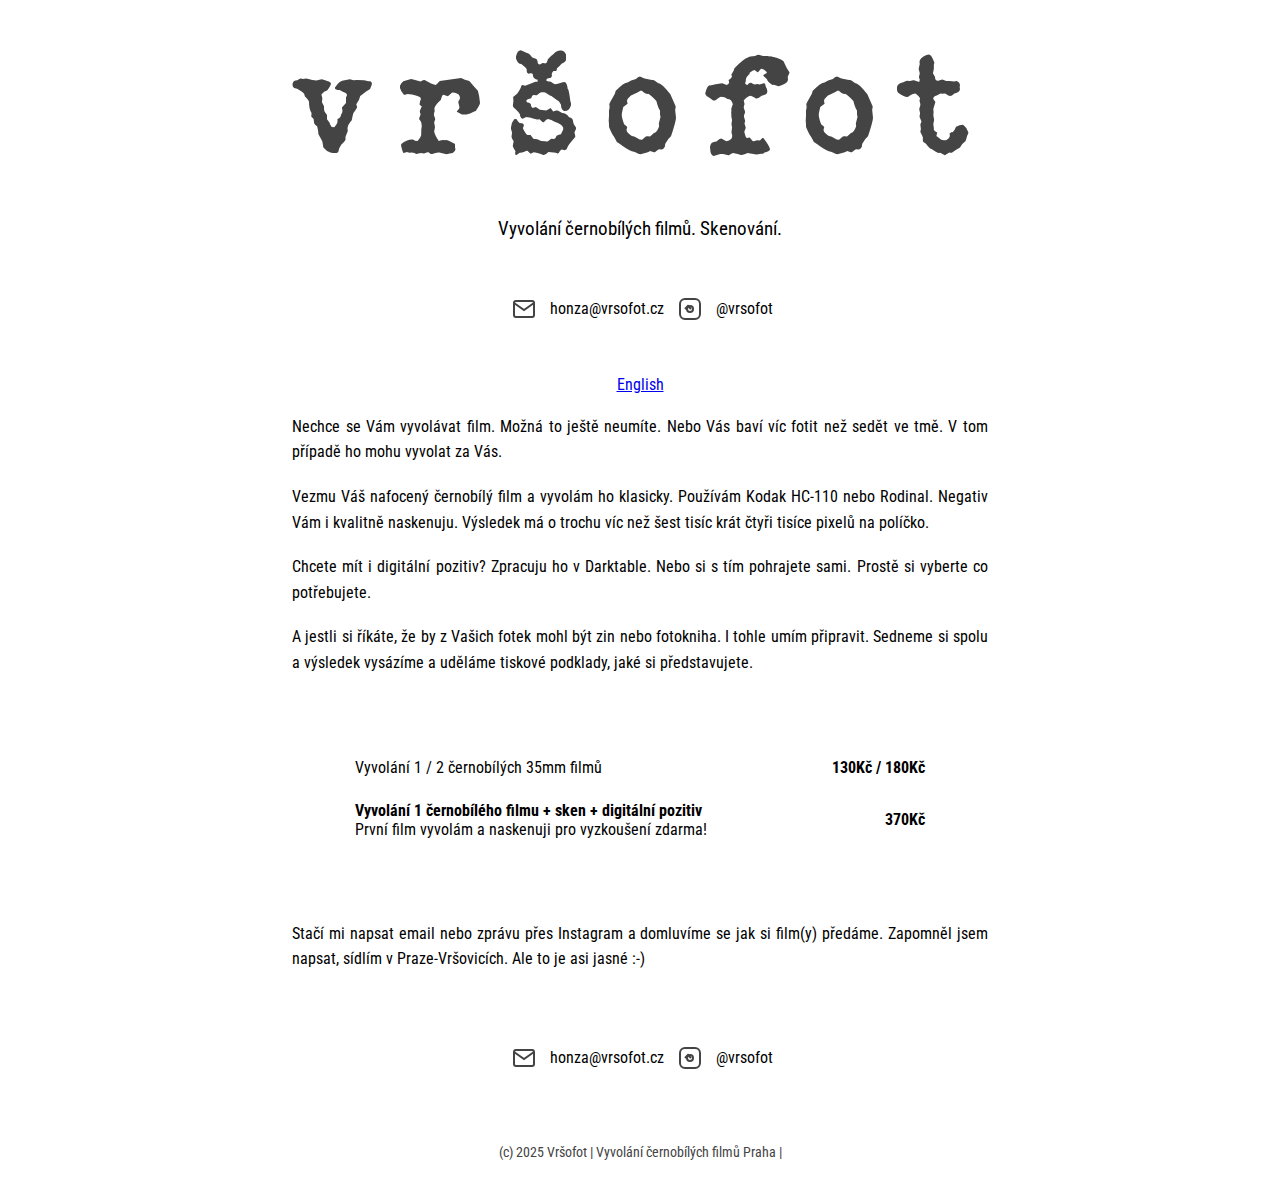
<file: index.html>
<!DOCTYPE html><html lang="cs">
<head>
    <meta charset="UTF-8">
    <meta name="viewport" content="width=device-width, initial-scale=1.0">
    <title>Vršofot | Vyvolání a skenování černobílých filmů v Praze</title>
    <meta name="description" content="Vršofot. Klasické vyvolání černobílých filmů v Praze-Vršovicích. Ruční zpracování, naskenování negativů, digitalizace. honza@vrsofot.cz">
    <meta name="keywords" content="vyvolání filmů, černobílé filmy Praha, analogová fotografie, vyvolání negativů, naskenování filmů, Vršovice, fotolaboratoř">
    <meta name="author" content="Vršofot">
    <meta name="robots" content="index, follow">
    <link rel="stylesheet" href="style.css">
    <link href="https://fonts.googleapis.com/css?family=Roboto+Condensed:400,700&display=swap" rel="stylesheet">

     <!-- OPEN GRAPH TAGY PRO SOCIÁLNÍ SÍTĚ -->
    <meta property="og:type" content="business.business">
    <meta property="og:title" content="Vršofot - vyvolání černobílých filmů Praha">
    <meta property="og:description" content="Specializuji se na vyvolání černobílých filmů v Praze. Klasické postupy, kvalitní naskenování a digitalizace.">
    <meta property="og:url" content="https://vrsofot.cz">
    <meta property="og:site_name" content="Vršofot">
    <meta property="og:locale" content="cs_CZ">   

    <script type="application/ld+json">
    {
        "@context": "https://schema.org",
        "@type": "LocalBusiness",
        "name": "Vršofot",
        "description": "Vyvolání černobílých filmů a analogové fotografické služby",
        "url": "https://vrsofot.cz",
        "email": "honza@vrsofot.cz",
        "inLanguage": "cs",
        "address": {
            "@type": "PostalAddress",
            "addressLocality": "Praha-Vršovice", 
            "addressRegion": "Praha",
            "addressCountry": "CZ"
        },
        "geo": {
            "@type": "GeoCoordinates",
            "latitude": "50.0676",
            "longitude": "14.4538"
        },
        "serviceType": "Fotografické služby",
        "areaServed": {
            "@type": "City",
            "name": "Praha"
        },
        "hasOfferCatalog": {
            "@type": "OfferCatalog",
            "name": "Fotografické služby",
            "itemListElement": [
                {
                    "@type": "Offer",
                    "itemOffered": {
                        "@type": "Service",
                        "name": "Vyvolání černobílých filmů",
                        "description": "Vyvolání 35mm a středoformátových černobílých filmů"
                    }
                },
                {
                    "@type": "Offer", 
                    "itemOffered": {
                        "@type": "Service",
                        "name": "Naskenování negativů",
                        "description": "Vysoké rozlišení 6000x4000 pixelů na políčko"
                    }
                }
            ]
        },
        "sameAs": [
            "https://www.instagram.com/vrsofot"
        ]
    }
    </script>
    
</head>
<body>
    <div class="container">
        <header>
            <h1 class="main-title">vršofot</h1>
        </header>

        <div class="subtitle-section">
            <p class="subtitle-text">Vyvolání černobílých filmů. Skenování.</p>
        </div>
        <div class="contact-section">
                <div class="contact-item">
                    <div class="contact-icon">
                        <svg width="24" height="24" viewBox="0 0 24 24" fill="none" xmlns="http://www.w3.org/2000/svg">
                            <path d="M4 4h16c1.1 0 2 .9 2 2v12c0 1.1-.9 2-2 2H4c-1.1 0-2-.9-2-2V6c0-1.1.9-2 2-2z" stroke="#444" stroke-width="2" fill="none"></path>
                            <polyline points="22,6 12,13 2,6" stroke="#444" stroke-width="2" fill="none"></polyline>
                        </svg>
                    </div>
                    <a href="mailto:honza@vrsofot.cz" class="contact-link">honza@vrsofot.cz</a>
                
                    <div class="contact-icon">
                        <svg width="24" height="24" viewBox="0 0 24 24" fill="none" xmlns="http://www.w3.org/2000/svg">
                            <rect x="2" y="2" width="20" height="20" rx="5" ry="5" stroke="#444" stroke-width="2" fill="none"></rect>
                            <path d="m7 12 3-3 3 3" stroke="#444" stroke-width="2" fill="none"></path>
                            <circle cx="12" cy="12" r="3" stroke="#444" stroke-width="2" fill="none"></circle>
                            <path d="m17.5 6.5h.01" stroke="#444" stroke-width="2" fill="none"></path>
                        </svg>
                    </div>
                    <a href="https://instagram.com/vrsofot" target="_blank" class="contact-link">@vrsofot</a>
                </div>
            </div>

        <main>
            <div class="language-switcher">
                <a href="index-en.html" class="lang-btn">English</a>
            </div>
            <!--<img src="4x4-poster-small.jpeg" alt="4x4 v předhajzlí" class="main-image"> -->
            <div class="content-section">
                
                <p class="content-text">Nechce se Vám vyvolávat film. Možná to ještě neumíte. Nebo Vás baví víc fotit než sedět ve tmě. V tom případě ho mohu vyvolat za Vás.</p>
                &nbsp;&nbsp;
                <p class="content-text">Vezmu Váš nafocený černobílý film a vyvolám ho klasicky. Používám Kodak HC‑110 nebo Rodinal. Negativ Vám i kvalitně naskenuju. Výsledek má o trochu víc než šest tisíc krát čtyři tisíce pixelů na políčko. </p>
                &nbsp;&nbsp;
                <p class="content-text">Chcete mít i digitální pozitiv? Zpracuju ho v Darktable. Nebo si s tím pohrajete sami. Prostě si vyberte co potřebujete.</p>
                &nbsp;&nbsp;
                <p class="content-text">A jestli si říkáte, že by z Vašich fotek mohl být zin nebo fotokniha. I tohle umím připravit. Sedneme si spolu a výsledek vysázíme a uděláme tiskové podklady, jaké si představujete.</p>
            </div>

            <div class="price-table-section">
                <table class="price-table">
                    <tbody>
                    <tr>
                        <td>Vyvolání 1 / 2 černobílých 35mm filmů</td>
                        <td>130Kč / 180Kč</td>
                    </tr>
                    <tr>
                        <td><b>Vyvolání 1 černobílého filmu + sken + digitální pozitiv</b><br /> 
                            První film vyvolám a naskenuji pro vyzkoušení zdarma!</td>
                        <td>370Kč</td>
                    </tr>
<!--                    <tr>
                        <td></td>
                        <td>&nbsp;</td>
                    </tr>    
                    <tr>
                        <td>Ruční vyvolání 1 / 2 černobílých 35mm filmů</td>
                        <td>130Kč / 180Kč</td>
                    </tr>
                    <tr>
                        <td>Naskenování 35mm negativu + digitální contact-sheet</td>
                        <td>100Kč</td>
                    </tr>
                    <tr>
                        <td>Převod políčka digitálního negativu do pozitivu</td>
                        <td>10Kč</td>
                    </tr>
-->
                </tbody></table>
            </div>

            <div class="content-section">
                <p class="content-text">
Stačí mi napsat <a href="mailto:honza@vrsofot.cz" class="contact-link">email</a> nebo <a href="https://instagram.com/vrsofot" target="_blank" class="contact-link">zprávu přes Instagram</a> a domluvíme se jak si film(y) předáme. Zapomněl jsem napsat, sídlím v Praze-Vršovicích. Ale to je asi jasné :-)</p>
            </div>

            <!--
            <div class="content-section">
                <p class="content-text"><em>Jaké filmy vyvolávám?</em><br />
                Vyvolat můžu jakýkoliv běžný černobílý film, ať už je od Kodaku, Ilfordu nebo třeba Fomy. Problém není ani push/pull. Dlouho prošlé filmy vyvolám také, ale bez jakékoliv záruky, že z toho něco bude. Jediné černobílé filmy které nevyvolávám jsou Ilford XP2 a jemu podobné (C41 proces).</p>
                &nbsp;&nbsp;
                <p class="content-text"><em>Jak dlouho trvá vyvolání?</em><br />
                Váš film vyvolám a naskenuji většinou do 24 hodin od předání.</p>
                &nbsp;&nbsp;
                <p class="content-text"><em>Jak probíhá předání filmů?</em><br />
                Film si předáme nejlépe osobně, ideálně na Praze 10. Možné je to ale i jinde v Praze. Nebo mi můžete film zaslat třeba přes Zásilkovnu.</p>
                &nbsp;&nbsp;
                <p class="content-text"><em>Pracuji i s barevnými filmy?</em><br />
                Barevné filmy je jednodušší vyvolat strojově. Vyvolávat je ručně je zbytečná komplikace a proto to nedělám.</p>
            </div>
            -->
            
        
         <div class="contact-section">
                <div class="contact-item">
                    <div class="contact-icon">
                        <svg width="24" height="24" viewBox="0 0 24 24" fill="none" xmlns="http://www.w3.org/2000/svg">
                            <path d="M4 4h16c1.1 0 2 .9 2 2v12c0 1.1-.9 2-2 2H4c-1.1 0-2-.9-2-2V6c0-1.1.9-2 2-2z" stroke="#444" stroke-width="2" fill="none"></path>
                            <polyline points="22,6 12,13 2,6" stroke="#444" stroke-width="2" fill="none"></polyline>
                        </svg>
                    </div>
                    <a href="mailto:honza@vrsofot.cz" class="contact-link">honza@vrsofot.cz</a>
                
                    <div class="contact-icon">
                        <svg width="24" height="24" viewBox="0 0 24 24" fill="none" xmlns="http://www.w3.org/2000/svg">
                            <rect x="2" y="2" width="20" height="20" rx="5" ry="5" stroke="#444" stroke-width="2" fill="none"></rect>
                            <path d="m7 12 3-3 3 3" stroke="#444" stroke-width="2" fill="none"></path>
                            <circle cx="12" cy="12" r="3" stroke="#444" stroke-width="2" fill="none"></circle>
                            <path d="m17.5 6.5h.01" stroke="#444" stroke-width="2" fill="none"></path>
                        </svg>
                    </div>
                    <a href="https://instagram.com/vrsofot" target="_blank" class="contact-link">@vrsofot</a>
                </div>
            </div>
        </main>
        <footer>
            <p class="copyright">(c) 2025 Vršofot | Vyvolání černobílých filmů Praha |</p>
        </footer>
    </div>

</body></html>
</file>
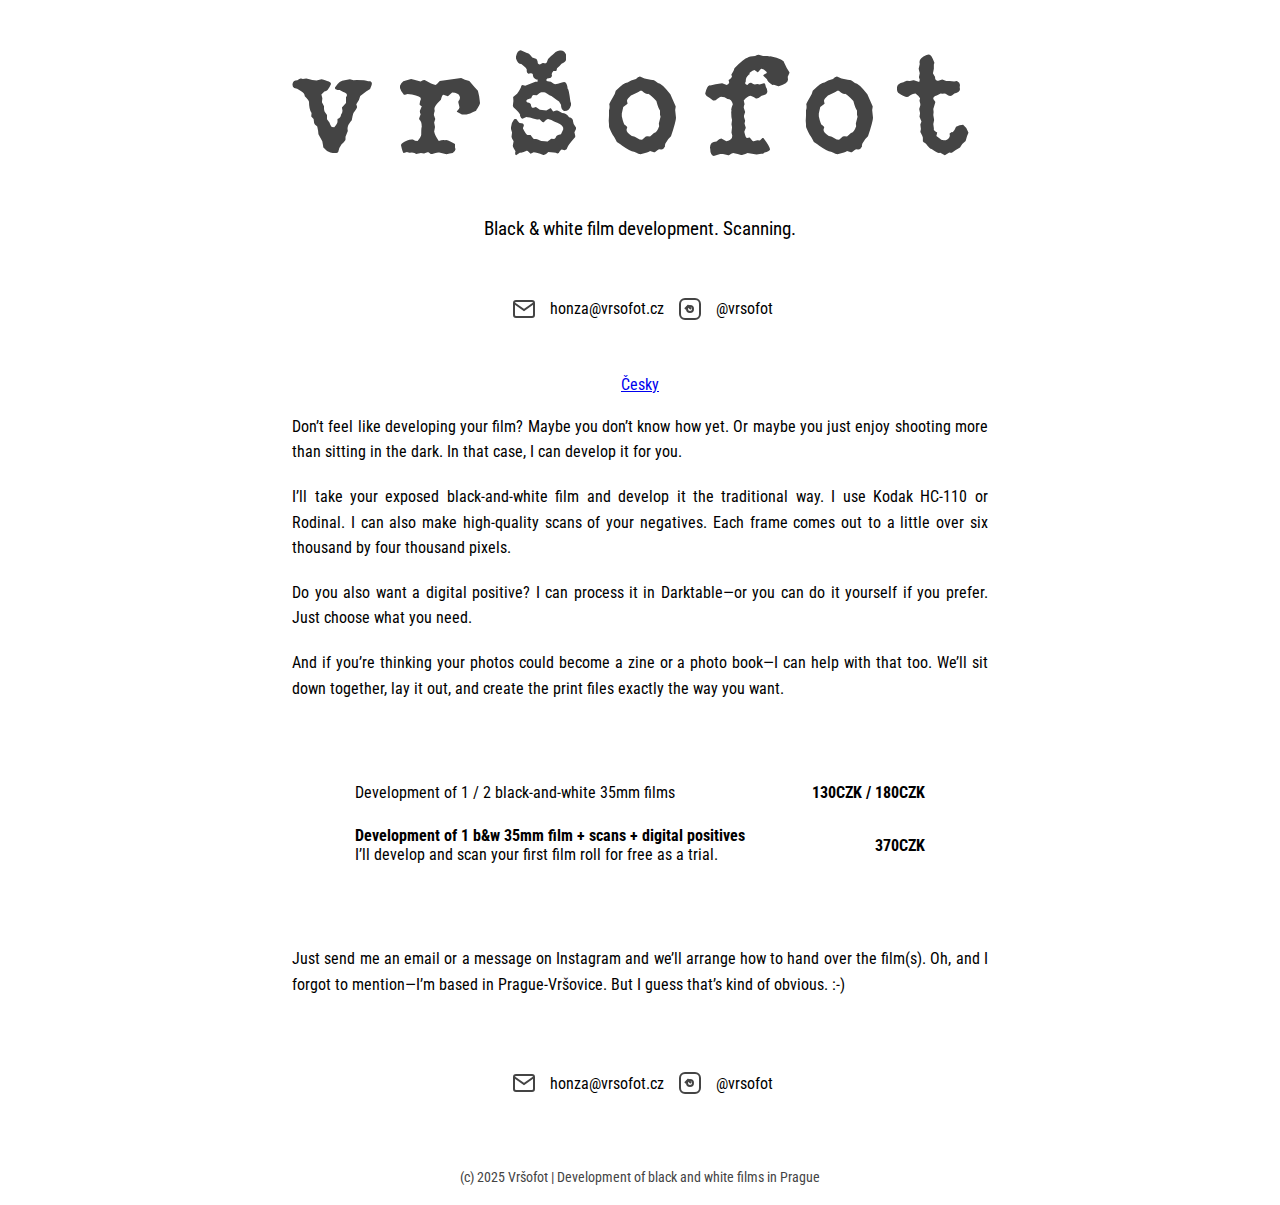
<file: index-en.html>
<!DOCTYPE html><html lang="cs">
<head>
    <meta charset="UTF-8">
    <meta name="viewport" content="width=device-width, initial-scale=1.0">
    <title>Vršofot | Developed and scanned black and white films in Prague</title>
    <meta name="description" content="Vršofot. Classic development of black and white films in Prague-Vršovice. Hand processing, film scanning, digitization. honza@vrsofot.cz">
    <meta name="keywords" content="film development, black and white films Prague, analog photography, negative development, film scanning, Vršovice, photo lab">
    <meta name="author" content="Vršofot">
    <meta name="robots" content="index,follow">
    <link rel="stylesheet" href="style.css">
    <link href="https://fonts.googleapis.com/css?family=Roboto+Condensed:400,700&display=swap" rel="stylesheet">
    
    <!-- OPEN GRAPH TAGS FOR SOCIAL NETWORKS -->
    <meta property="og:type" content="business.business">
    <meta property="og:title" content="Vršofot - Development of Black and White Films Prague">
    <meta property="og:description" content="Specializing in development of black and white films in Prague. Classic processes, high-quality scanning and digitization.">
    <meta property="og:url" content="https://vrsofot.cz">
    <meta property="og:site_name" content="Vršofot">
    <meta property="og:locale" content="en_US">

    <script type="application/ld+json">
    {
        "@context": "https://schema.org",
        "@type": "LocalBusiness",
        "name": "Vršofot",
        "description": "Development of black and white films and analog photographic services",
        "url": "https://vrsofot.cz",
        "email": "honza@vrsofot.cz",
        "inLanguage": "en",
        "address": {
            "@type": "PostalAddress",
            "addressLocality": "Prague-Vršovice",
            "addressRegion": "Prague",
            "addressCountry": "CZ"
        },
        "geo": {
            "@type": "GeoCoordinates",
            "latitude": "50.0676",
            "longitude": "14.4538"
        },
        "serviceType": "Photographic services",
        "areaServed": {
            "@type": "City",
            "name": "Prague"
        },
        "hasOfferCatalog": {
            "@type": "OfferCatalog",
            "name": "Photographic services",
            "itemListElement": [
                {
                    "@type": "Offer",
                    "itemOffered": {
                        "@type": "Service",
                        "name": "Development of black and white films",
                        "description": "Development of 35mm and medium format black and white films"
                    }
                },
                {
                    "@type": "Offer", 
                    "itemOffered": {
                        "@type": "Service",
                        "name": "Negative scanning",
                        "description": "High resolution 6000x4000 pixels per frame"
                    }
                }
            ]
        },
        "sameAs": [
            "https://www.instagram.com/vrsofot"
        ]
    }
    </script>
</head>
<body>
    <div class="container">
        <header>
            <h1 class="main-title">vršofot</h1>
        </header>

        <div class="subtitle-section">
            <p class="subtitle-text">Black & white film development. Scanning.</p>
        </div>
        <div class="contact-section">
                <div class="contact-item">
                    <div class="contact-icon">
                        <svg width="24" height="24" viewBox="0 0 24 24" fill="none" xmlns="http://www.w3.org/2000/svg">
                            <path d="M4 4h16c1.1 0 2 .9 2 2v12c0 1.1-.9 2-2 2H4c-1.1 0-2-.9-2-2V6c0-1.1.9-2 2-2z" stroke="#444" stroke-width="2" fill="none"></path>
                            <polyline points="22,6 12,13 2,6" stroke="#444" stroke-width="2" fill="none"></polyline>
                        </svg>
                    </div>
                    <a href="mailto:honza@vrsofot.cz" class="contact-link">honza@vrsofot.cz</a>
                
                    <div class="contact-icon">
                        <svg width="24" height="24" viewBox="0 0 24 24" fill="none" xmlns="http://www.w3.org/2000/svg">
                            <rect x="2" y="2" width="20" height="20" rx="5" ry="5" stroke="#444" stroke-width="2" fill="none"></rect>
                            <path d="m7 12 3-3 3 3" stroke="#444" stroke-width="2" fill="none"></path>
                            <circle cx="12" cy="12" r="3" stroke="#444" stroke-width="2" fill="none"></circle>
                            <path d="m17.5 6.5h.01" stroke="#444" stroke-width="2" fill="none"></path>
                        </svg>
                    </div>
                    <a href="https://instagram.com/vrsofot" target="_blank" class="contact-link">@vrsofot</a>
                </div>
            </div>

        <main>
            <div class="language-switcher">
                <a href="index.html" class="lang-btn">Česky</a>
            </div>
            
            <!--<img src="4x4-poster-small.jpeg" alt="4x4 v předhajzlí" class="main-image"> -->
            <div class="content-section">
                
                <p class="content-text">Don’t feel like developing your film? Maybe you don’t know how yet. Or maybe you just enjoy shooting more than sitting in the dark. In that case, I can develop it for you.</p>
                &nbsp;&nbsp;
                <p class="content-text">I’ll take your exposed black-and-white film and develop it the traditional way. I use Kodak HC‑110 or Rodinal. I can also make high-quality scans of your negatives. Each frame comes out to a little over six thousand by four thousand pixels. </p>
                &nbsp;&nbsp;
                <p class="content-text">Do you also want a digital positive? I can process it in Darktable—or you can do it yourself if you prefer. Just choose what you need.</p>
                &nbsp;&nbsp;
                <p class="content-text">And if you’re thinking your photos could become a zine or a photo book—I can help with that too. We’ll sit down together, lay it out, and create the print files exactly the way you want.</p>
            </div>

            <div class="price-table-section">
                <table class="price-table">
                    <tbody>
                    <tr>
                        <td>Development of 1 / 2 black-and-white 35mm films</td>
                        <td>130CZK / 180CZK</td>
                    </tr>
                    <tr>
                        <td><b>Development of 1 b&w 35mm film + scans + digital positives</b><br />
                        I’ll develop and scan your first film roll for free as a trial.</td>
                        <td>370CZK</td>
                    </tr>
                    </tbody>
                </table>
            </div>

            <div class="content-section">
                <p class="content-text">
Just send me an <a href="mailto:honza@vrsofot.cz" class="contact-link">email</a> or <a href="https://instagram.com/vrsofot" target="_blank" class="contact-link">a message on Instagram</a> and we’ll arrange how to hand over the film(s). Oh, and I forgot to mention—I’m based in Prague-Vršovice. But I guess that’s kind of obvious. :-)</p>
            </div>

            <div class="contact-section">
                <div class="contact-item">
                    <div class="contact-icon">
                        <svg width="24" height="24" viewBox="0 0 24 24" fill="none" xmlns="http://www.w3.org/2000/svg">
                            <path d="M4 4h16c1.1 0 2 .9 2 2v12c0 1.1-.9 2-2 2H4c-1.1 0-2-.9-2-2V6c0-1.1.9-2 2-2z" stroke="#444" stroke-width="2" fill="none"></path>
                            <polyline points="22,6 12,13 2,6" stroke="#444" stroke-width="2" fill="none"></polyline>
                        </svg>
                    </div>
                    <a href="mailto:honza@vrsofot.cz" class="contact-link">honza@vrsofot.cz</a>
                
                    <div class="contact-icon">
                        <svg width="24" height="24" viewBox="0 0 24 24" fill="none" xmlns="http://www.w3.org/2000/svg">
                            <rect x="2" y="2" width="20" height="20" rx="5" ry="5" stroke="#444" stroke-width="2" fill="none"></rect>
                            <path d="m7 12 3-3 3 3" stroke="#444" stroke-width="2" fill="none"></path>
                            <circle cx="12" cy="12" r="3" stroke="#444" stroke-width="2" fill="none"></circle>
                            <path d="m17.5 6.5h.01" stroke="#444" stroke-width="2" fill="none"></path>
                        </svg>
                    </div>
                    <a href="https://instagram.com/vrsofot" target="_blank" class="contact-link">@vrsofot</a>
                </div>
            </div>    
        </main>

        <footer>
            <p class="copyright">(c) 2025 Vršofot | Development of black and white films in Prague</p>
        </footer>
    </div>

</body></html>
</file>
<file: style.css>
/* Import custom font */
@font-face {
    font-family: 'BohemianTypewriter';
    src: url('bohemian-typewriter.regular.ttf') format('truetype');
    font-weight: normal;
    font-style: normal;
}

/* Basic styles */
* {
    margin: 0;
    padding: 0;
    box-sizing: border-box;
}

body {
    font-family: Arial, sans-serif;
    background-color: white;        /* VRÁCENO: Bílé pozadí */
    color: black;                   /* VRÁCENO: Černý text */
    font-family: 'Roboto Condensed', Arial, Helvetica, sans-serif; /* NOVÁ DEFINICE */
    
    min-height: 100vh;
    display: flex;
    flex-direction: column;
}

.container {
    flex: 1;
    display: flex;
    flex-direction: column;
    max-width: 980px;
    margin: 0 auto;
}

/* Header with title */
header {
    text-align: center;
    padding: 20px 0;
}

.main-title {
    font-family: 'BohemianTypewriter', monospace; /* NEMĚNIT! */
    font-size: 9rem;
    font-weight: normal;
    width: 100%;
    margin: 0;
    letter-spacing: 0.1em;
    color: #444;                    /* VRÁCENO: Tmavě šedá barva pro nadpis */
}

/* Text between title and photo */
.subtitle-section {
    text-align: center;
    padding: 10px 20px;
    margin-bottom: 20px;
}

.subtitle-text {
    font-size: 1.2rem;
    color: black;                   /* VRÁCENO: Černý text */
    line-height: 1.4;
    white-space: nowrap;
    overflow: hidden;
    text-overflow: ellipsis;
}

/* Main section */
main {
    flex: 1;
    display: flex;
    flex-direction: column;
    align-items: center;
    text-align: center;
}

/* Image */
.main-image {
    width: 80%;                     /* ZMĚNĚNO: Ze 100% na 80% */
    max-width: 80%;                 /* ZMĚNĚNO: Ze 100% na 80% */
    height: auto;
    display: block;
    margin: 0 auto;
}

/* Paragraph below the photo */
.content-section {
    padding: 20px;
    margin-bottom: 30px;
}

.content-text {
    font-size: 1rem;
    line-height: 1.6;
    color: black;                   /* VRÁCENO: Černý text */
    text-align: justify;
    max-width: 74%;                 /* ZMĚNĚNO: Ze 100% na 80% */
    margin: 0 auto;
}

/* Price table */
.price-table-section {
    padding: 20px;
    margin-bottom: 30px;
    width: 74%;
}

.price-table {
    width: 100%;                     /* ZMĚNĚNO: Z 90% na 80% */
    max-width: 600px;
    margin: 0 auto;
    border-collapse: collapse;
    font-size: 1rem;
}

.price-table td {
    padding: 12px 15px;
    text-align: left;
    color: black;                   /* VRÁCENO: Černý text */
    border: none;
}

.price-table td:first-child {
    width: 70%;
}

.price-table td:last-child {
    width: 30%;
    text-align: right;
    font-weight: bold;
}

/* Contact section */
.contact-section {
    padding: 20px;
    margin-bottom: 30px;
    display: flex;
    flex-direction: column;
    align-items: center;
    gap: 15px;
}

.contact-item {
    display: flex;
    align-items: center;
    gap: 10px;
}

.contact-icon {
    display: flex;
    align-items: center;
    justify-content: center;
    width: 32px;
    height: 32px;
}

.contact-link {
    color: black;                   /* VRÁCENO: Černý text */
    text-decoration: none;
    font-size: 1rem;
    transition: color 0.3s ease;
}

.contact-link:hover {
    color: #666;
    text-decoration: underline;
}

/* Footer */
footer {
    text-align: center;
    padding: 20px 0;
    margin-top: auto;
}

.copyright {
    font-size: 14px;
    color: #444;
}

/* Responsive styles */
@media (max-width: 768px) {
    .main-title {
        font-size: 5rem;
    }

    .subtitle-text {
        font-size: 1rem;
        white-space: normal;
    }

    .content-text, .final-text {
        font-size: 0.9rem;
        text-align: left;
    }

    .price-table {
        width: 85%;
        font-size: 0.9rem;
    }

    .contact-section {
        gap: 12px;
    }

    .contact-link {
        font-size: 0.9rem;
    }
}

@media (max-width: 480px) {
    .main-title {
        font-size: 3rem;
    }

    .subtitle-text {
        font-size: 0.9rem;
    }

    .content-text, .final-text {
        font-size: 0.8rem;
        padding: 10px;
    }

    .price-table {
        width: 90%;
        font-size: 0.8rem;
    }

    .price-table td {
        padding: 8px 10px;
    }

    .contact-section {
        gap: 10px;
    }

    .contact-item {
        flex-direction: column;
        text-align: center;
        gap: 4px;
    }

    .contact-link {
        font-size: 0.8rem;
    }
}
</file>
